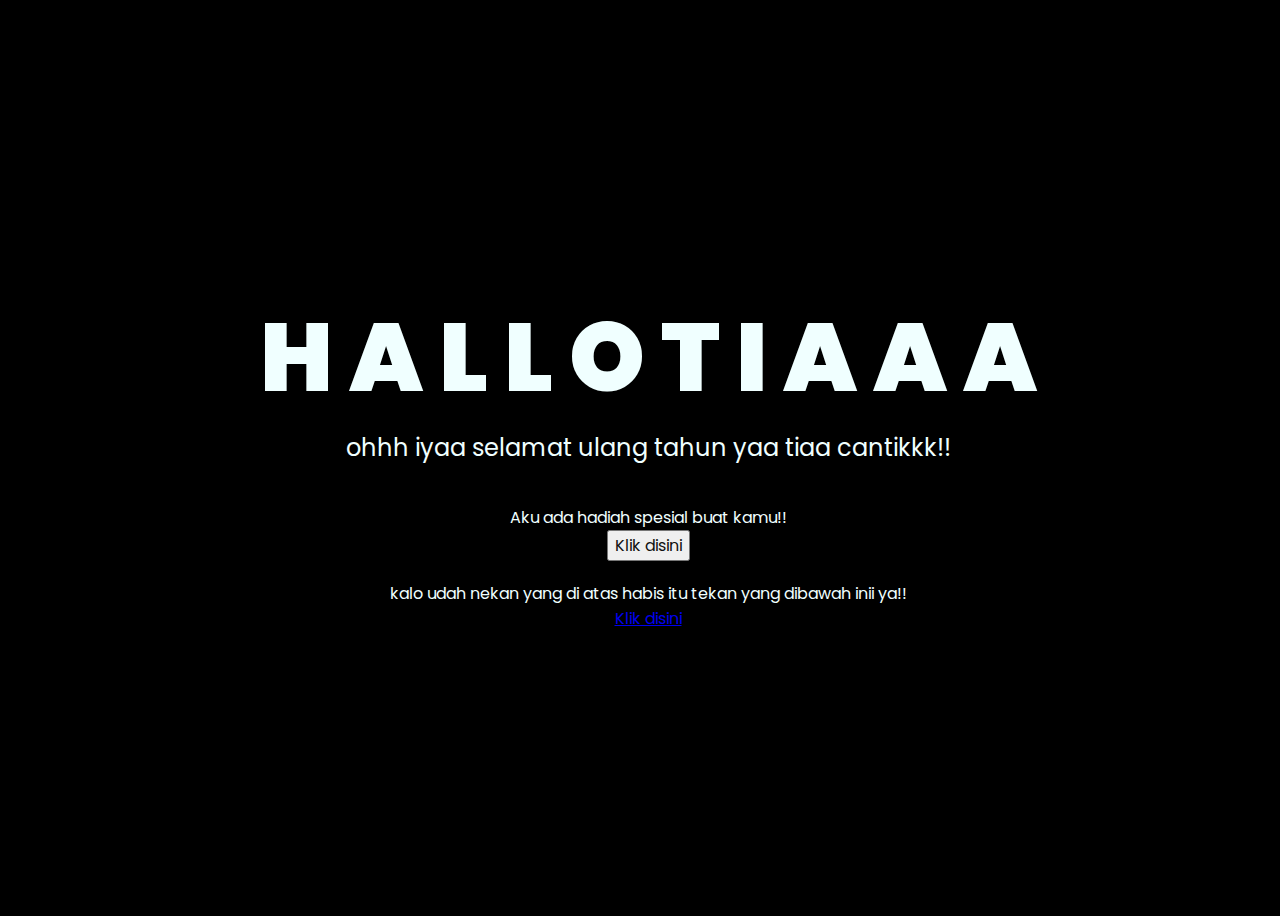
<file: index.html>
<!DOCTYPE html>
<html lang="en">
<head>
    <meta charset="UTF-8">
    <meta http-equiv="X-UA-Compatible" content="IE=edge">
    <meta name="viewport" content="width=device-width, initial-scale=1.0">
    <link rel="stylesheet" href="css/style.css">
    <link rel="icon" href="img/flowers.png" type="image/x-icon">
    <title>Flowers</title>
</head>
<body>
    <audio id="background-music" autoplay loop>
    <source src="audio/background-music.mp3" type="audio/mpeg">
    Your browser does not support the audio element.
</audio>

    <div class="greetings">
    <!-- silahkan menambah kata sesuai keinginan dengan <span>text...</span -->
        <span>H</span>
        <span>A</span>
        <span>L</span>
        <span>L</span>
        <span>O</span>
        <span>T</span>
        <span>I</span>
        <span>A</span>
        <span>A</span>
        <span>A</span>

    </div>
    <div class="description">
        <span>ohhh iyaa selamat ulang tahun yaa tiaa cantikkk!!</span>
    </div>
    <div class="awalan"></div>
        <span>Aku ada hadiah spesial buat kamu!!</span>
    </div>
    <div class="button">
        <button>
            <a href="flower.html">Klik disini</a>
        </button>
    </div>
    <div class="awalan"></div>
        <span>kalo udah nekan yang di atas habis itu tekan yang dibawah inii ya!!</span>
    </div>

    <div class="tombol">
        <tombol>
            <a href="https://open.spotify.com/playlist/2Edi1VYmPLTjrVt9MpqTFF?si=d4mcV9gdRiqEyNrrl_7b9A&pi=a-JVXKNeJ_S8S_">Klik disini</a>
        </tombol>
</body>
</html>
</file>
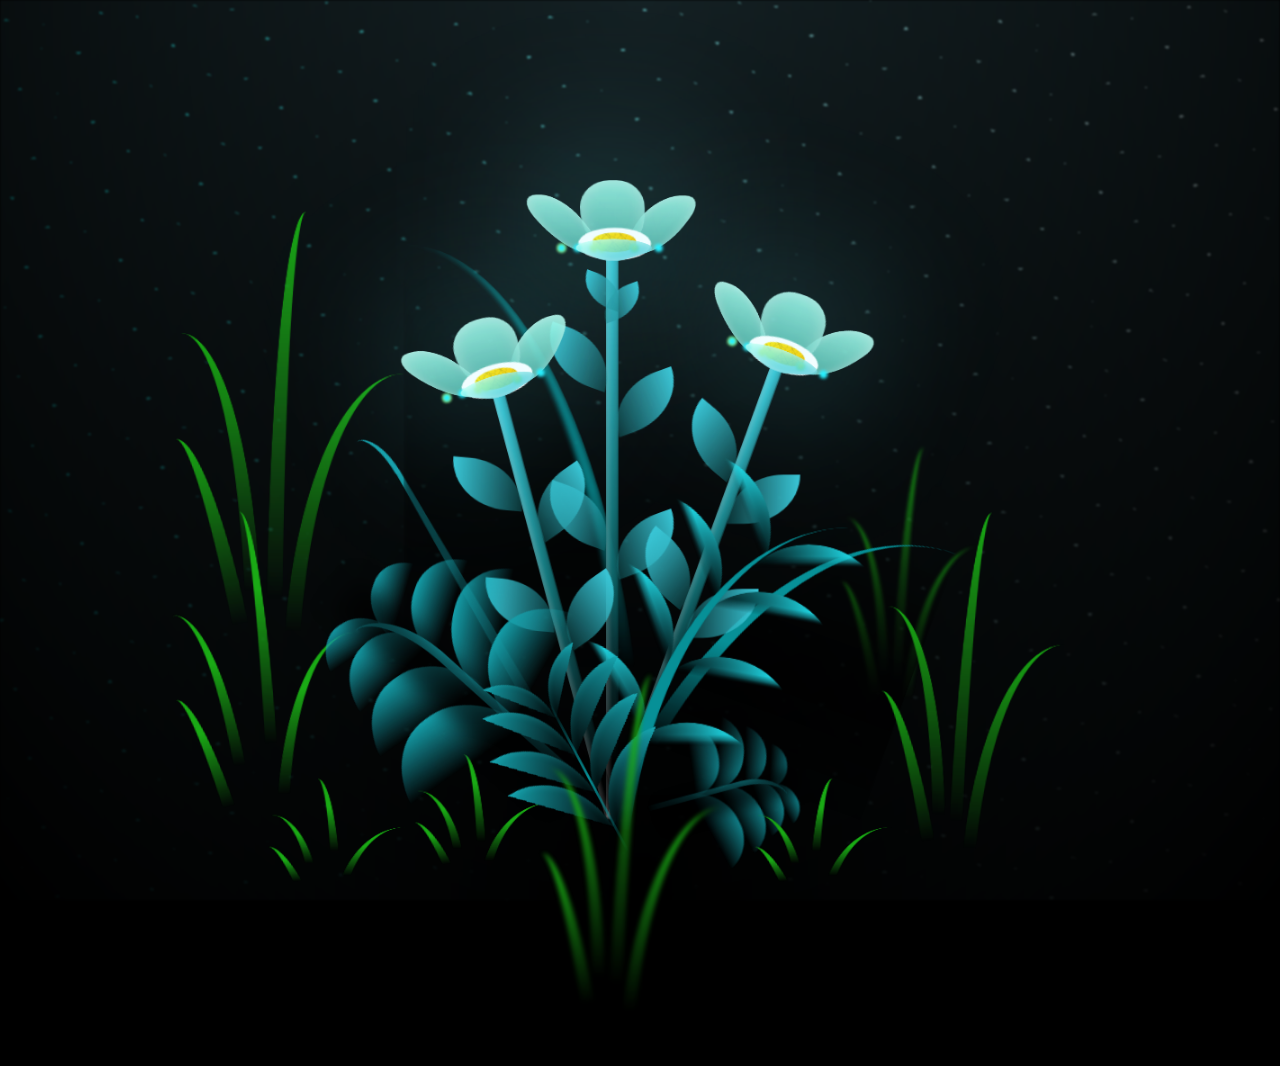
<file: flower.html>
<!DOCTYPE html>
<html lang="en">
<head>
    <meta charset="UTF-8">
    <meta http-equiv="X-UA-Compatible" content="IE=edge">
    <meta name="viewport" content="width=device-width, initial-scale=1.0">
    <link rel="stylesheet" href="css/main.css">
    <link rel="icon" href="img/flowers.png" type="image/x-icon">
    <title>flowers</title>
</head>
<body class="container">
  <!-- Pembuat code: https://codepen.io/mdusmanansari/pen/BamepLe -->
    <div class="night"></div>
    <div class="flowers">
      <div class="flower flower--1">
        <div class="flower__leafs flower__leafs--1">
          <div class="flower__leaf flower__leaf--1"></div>
          <div class="flower__leaf flower__leaf--2"></div>
          <div class="flower__leaf flower__leaf--3"></div>
          <div class="flower__leaf flower__leaf--4"></div>
          <div class="flower__white-circle"></div>
  
          <div class="flower__light flower__light--1"></div>
          <div class="flower__light flower__light--2"></div>
          <div class="flower__light flower__light--3"></div>
          <div class="flower__light flower__light--4"></div>
          <div class="flower__light flower__light--5"></div>
          <div class="flower__light flower__light--6"></div>
          <div class="flower__light flower__light--7"></div>
          <div class="flower__light flower__light--8"></div>
  
        </div>
        <div class="flower__line">
          <div class="flower__line__leaf flower__line__leaf--1"></div>
          <div class="flower__line__leaf flower__line__leaf--2"></div>
          <div class="flower__line__leaf flower__line__leaf--3"></div>
          <div class="flower__line__leaf flower__line__leaf--4"></div>
          <div class="flower__line__leaf flower__line__leaf--5"></div>
          <div class="flower__line__leaf flower__line__leaf--6"></div>
        </div>
      </div>
  
      <div class="flower flower--2">
        <div class="flower__leafs flower__leafs--2">
          <div class="flower__leaf flower__leaf--1"></div>
          <div class="flower__leaf flower__leaf--2"></div>
          <div class="flower__leaf flower__leaf--3"></div>
          <div class="flower__leaf flower__leaf--4"></div>
          <div class="flower__white-circle"></div>
  
          <div class="flower__light flower__light--1"></div>
          <div class="flower__light flower__light--2"></div>
          <div class="flower__light flower__light--3"></div>
          <div class="flower__light flower__light--4"></div>
          <div class="flower__light flower__light--5"></div>
          <div class="flower__light flower__light--6"></div>
          <div class="flower__light flower__light--7"></div>
          <div class="flower__light flower__light--8"></div>
  
        </div>
        <div class="flower__line">
          <div class="flower__line__leaf flower__line__leaf--1"></div>
          <div class="flower__line__leaf flower__line__leaf--2"></div>
          <div class="flower__line__leaf flower__line__leaf--3"></div>
          <div class="flower__line__leaf flower__line__leaf--4"></div>
        </div>
      </div>
  
      <div class="flower flower--3">
        <div class="flower__leafs flower__leafs--3">
          <div class="flower__leaf flower__leaf--1"></div>
          <div class="flower__leaf flower__leaf--2"></div>
          <div class="flower__leaf flower__leaf--3"></div>
          <div class="flower__leaf flower__leaf--4"></div>
          <div class="flower__white-circle"></div>
  
          <div class="flower__light flower__light--1"></div>
          <div class="flower__light flower__light--2"></div>
          <div class="flower__light flower__light--3"></div>
          <div class="flower__light flower__light--4"></div>
          <div class="flower__light flower__light--5"></div>
          <div class="flower__light flower__light--6"></div>
          <div class="flower__light flower__light--7"></div>
          <div class="flower__light flower__light--8"></div>
  
        </div>
        <div class="flower__line">
          <div class="flower__line__leaf flower__line__leaf--1"></div>
          <div class="flower__line__leaf flower__line__leaf--2"></div>
          <div class="flower__line__leaf flower__line__leaf--3"></div>
          <div class="flower__line__leaf flower__line__leaf--4"></div>
        </div>
      </div>
  
      <div class="grow-ans" style="--d:1.2s">
        <div class="flower__g-long">
          <div class="flower__g-long__top"></div>
          <div class="flower__g-long__bottom"></div>
        </div>
      </div>
  
      <div class="growing-grass">
        <div class="flower__grass flower__grass--1">
          <div class="flower__grass--top"></div>
          <div class="flower__grass--bottom"></div>
          <div class="flower__grass__leaf flower__grass__leaf--1"></div>
          <div class="flower__grass__leaf flower__grass__leaf--2"></div>
          <div class="flower__grass__leaf flower__grass__leaf--3"></div>
          <div class="flower__grass__leaf flower__grass__leaf--4"></div>
          <div class="flower__grass__leaf flower__grass__leaf--5"></div>
          <div class="flower__grass__leaf flower__grass__leaf--6"></div>
          <div class="flower__grass__leaf flower__grass__leaf--7"></div>
          <div class="flower__grass__leaf flower__grass__leaf--8"></div>
          <div class="flower__grass__overlay"></div>
        </div>
      </div>
  
      <div class="growing-grass">
        <div class="flower__grass flower__grass--2">
          <div class="flower__grass--top"></div>
          <div class="flower__grass--bottom"></div>
          <div class="flower__grass__leaf flower__grass__leaf--1"></div>
          <div class="flower__grass__leaf flower__grass__leaf--2"></div>
          <div class="flower__grass__leaf flower__grass__leaf--3"></div>
          <div class="flower__grass__leaf flower__grass__leaf--4"></div>
          <div class="flower__grass__leaf flower__grass__leaf--5"></div>
          <div class="flower__grass__leaf flower__grass__leaf--6"></div>
          <div class="flower__grass__leaf flower__grass__leaf--7"></div>
          <div class="flower__grass__leaf flower__grass__leaf--8"></div>
          <div class="flower__grass__overlay"></div>
        </div>
      </div>
  
      <div class="grow-ans" style="--d:2.4s">
        <div class="flower__g-right flower__g-right--1">
          <div class="leaf"></div>
        </div>
      </div>
  
      <div class="grow-ans" style="--d:2.8s">
        <div class="flower__g-right flower__g-right--2">
          <div class="leaf"></div>
        </div>
      </div>
  
      <div class="grow-ans" style="--d:2.8s">
        <div class="flower__g-front">
          <div class="flower__g-front__leaf-wrapper flower__g-front__leaf-wrapper--1">
            <div class="flower__g-front__leaf"></div>
          </div>
          <div class="flower__g-front__leaf-wrapper flower__g-front__leaf-wrapper--2">
            <div class="flower__g-front__leaf"></div>
          </div>
          <div class="flower__g-front__leaf-wrapper flower__g-front__leaf-wrapper--3">
            <div class="flower__g-front__leaf"></div>
          </div>
          <div class="flower__g-front__leaf-wrapper flower__g-front__leaf-wrapper--4">
            <div class="flower__g-front__leaf"></div>
          </div>
          <div class="flower__g-front__leaf-wrapper flower__g-front__leaf-wrapper--5">
            <div class="flower__g-front__leaf"></div>
          </div>
          <div class="flower__g-front__leaf-wrapper flower__g-front__leaf-wrapper--6">
            <div class="flower__g-front__leaf"></div>
          </div>
          <div class="flower__g-front__leaf-wrapper flower__g-front__leaf-wrapper--7">
            <div class="flower__g-front__leaf"></div>
          </div>
          <div class="flower__g-front__leaf-wrapper flower__g-front__leaf-wrapper--8">
            <div class="flower__g-front__leaf"></div>
          </div>
          <div class="flower__g-front__line"></div>
        </div>
      </div>
  
      <div class="grow-ans" style="--d:3.2s">
        <div class="flower__g-fr">
          <div class="leaf"></div>
          <div class="flower__g-fr__leaf flower__g-fr__leaf--1"></div>
          <div class="flower__g-fr__leaf flower__g-fr__leaf--2"></div>
          <div class="flower__g-fr__leaf flower__g-fr__leaf--3"></div>
          <div class="flower__g-fr__leaf flower__g-fr__leaf--4"></div>
          <div class="flower__g-fr__leaf flower__g-fr__leaf--5"></div>
          <div class="flower__g-fr__leaf flower__g-fr__leaf--6"></div>
          <div class="flower__g-fr__leaf flower__g-fr__leaf--7"></div>
          <div class="flower__g-fr__leaf flower__g-fr__leaf--8"></div>
        </div>
      </div>
  
      <div class="long-g long-g--0">
        <div class="grow-ans" style="--d:3s">
          <div class="leaf leaf--0"></div>
        </div>
        <div class="grow-ans" style="--d:2.2s">
          <div class="leaf leaf--1"></div>
        </div>
        <div class="grow-ans" style="--d:3.4s">
          <div class="leaf leaf--2"></div>
        </div>
        <div class="grow-ans" style="--d:3.6s">
          <div class="leaf leaf--3"></div>
        </div>
      </div>
  
      <div class="long-g long-g--1">
        <div class="grow-ans" style="--d:3.6s">
          <div class="leaf leaf--0"></div>
        </div>
        <div class="grow-ans" style="--d:3.8s">
          <div class="leaf leaf--1"></div>
        </div>
        <div class="grow-ans" style="--d:4s">
          <div class="leaf leaf--2"></div>
        </div>
        <div class="grow-ans" style="--d:4.2s">
          <div class="leaf leaf--3"></div>
        </div>
      </div>
  
      <div class="long-g long-g--2">
        <div class="grow-ans" style="--d:4s">
          <div class="leaf leaf--0"></div>
        </div>
        <div class="grow-ans" style="--d:4.2s">
          <div class="leaf leaf--1"></div>
        </div>
        <div class="grow-ans" style="--d:4.4s">
          <div class="leaf leaf--2"></div>
        </div>
        <div class="grow-ans" style="--d:4.6s">
          <div class="leaf leaf--3"></div>
        </div>
      </div>
  
      <div class="long-g long-g--3">
        <div class="grow-ans" style="--d:4s">
          <div class="leaf leaf--0"></div>
        </div>
        <div class="grow-ans" style="--d:4.2s">
          <div class="leaf leaf--1"></div>
        </div>
        <div class="grow-ans" style="--d:3s">
          <div class="leaf leaf--2"></div>
        </div>
        <div class="grow-ans" style="--d:3.6s">
          <div class="leaf leaf--3"></div>
        </div>
      </div>
  
      <div class="long-g long-g--4">
        <div class="grow-ans" style="--d:4s">
          <div class="leaf leaf--0"></div>
        </div>
        <div class="grow-ans" style="--d:4.2s">
          <div class="leaf leaf--1"></div>
        </div>
        <div class="grow-ans" style="--d:3s">
          <div class="leaf leaf--2"></div>
        </div>
        <div class="grow-ans" style="--d:3.6s">
          <div class="leaf leaf--3"></div>
        </div>
      </div>
  
      <div class="long-g long-g--5">
        <div class="grow-ans" style="--d:4s">
          <div class="leaf leaf--0"></div>
        </div>
        <div class="grow-ans" style="--d:4.2s">
          <div class="leaf leaf--1"></div>
        </div>
        <div class="grow-ans" style="--d:3s">
          <div class="leaf leaf--2"></div>
        </div>
        <div class="grow-ans" style="--d:3.6s">
          <div class="leaf leaf--3"></div>
        </div>
      </div>
  
      <div class="long-g long-g--6">
        <div class="grow-ans" style="--d:4.2s">
          <div class="leaf leaf--0"></div>
        </div>
        <div class="grow-ans" style="--d:4.4s">
          <div class="leaf leaf--1"></div>
        </div>
        <div class="grow-ans" style="--d:4.6s">
          <div class="leaf leaf--2"></div>
        </div>
        <div class="grow-ans" style="--d:4.8s">
          <div class="leaf leaf--3"></div>
        </div>
      </div>
  
      <div class="long-g long-g--7">
        <div class="grow-ans" style="--d:3s">
          <div class="leaf leaf--0"></div>
        </div>
        <div class="grow-ans" style="--d:3.2s">
          <div class="leaf leaf--1"></div>
        </div>
        <div class="grow-ans" style="--d:3.5s">
          <div class="leaf leaf--2"></div>
        </div>
        <div class="grow-ans" style="--d:3.6s">
          <div class="leaf leaf--3"></div>
        </div>
      </div>
    </div>
    <script src="main.js"></script>
  
    <div class="tombol">
      <tombol>
          <a href="flower.html">Klik disini</a>
      </tombol>
      
  </div>
    </a>
    </body>
    
</html>
</file>
<file: css/style.css>
@import url('https://fonts.googleapis.com/css2?family=Poppins:ital,wght@0,500;1,900&display=swap');
*{
    font-family: 'Poppins',cursive;
}
body{
    color: azure;
    width: 100%;
    height: 100vh;
    display: flex;
    flex-direction: column;
    align-items: center;
    justify-content: center;
    background-color: black;
}
.greetings{
    font-size: 6rem;
    font-weight: 900;
}
.greetings > span{
    animation: glow 2.5s ease-in-out infinite;
}
@keyframes glow{
    0%, 100%{
        color: #fff;
        text-shadow: 0 0 12px #39c6d6, 0 0 50px #39c6d6, 0 0 100px #39c6d6;
    }
    10%, 90%{
        color: #111;
        text-shadow: none;
    }
}
.greetings > span:nth-child(2){
    animation-delay: .2s ;
}
.greetings > span:nth-child(3){
    animation-delay: .4s ;
}
.greetings > span:nth-child(4){
    animation-delay: .6s;
}
.greetings > span:nth-child(5){
    animation-delay: .8s;
}

.description{
    font-size: 1.5rem;
    margin-bottom: 20px;
}

.awalan{
    font-size: 1.5rem;
    margin-bottom: 20px;
}
.button a{
    text-decoration: none;
    font-size: 1rem;
    color: #111;
}
.tombol{
    text-decoration: none;
    font-size: 1rem;
    color: #111;
}

@media screen and (max-width:574px){
    .greetings{
        display: block;
        font-size: 3rem;
        font-weight: 500;
        text-align: center;
    }
    .description{
        font-size: 1rem;
    }
    .awalan{
        font-size: 1rem;
    }
    .button a{
        font-size: .5rem;
    }
    .tombol{
        font-size: .5rem;
    }
}
</file>
<file: css/main.css>
*,
*::after,
*::before {
  padding: 0;
  margin: 0;
  box-sizing: border-box;
}

:root {
  --dark-color: #000;
}

body {
  display: flex;
  align-items: flex-end;
  justify-content: center;
  min-height: 100vh;
  background-color: var(--dark-color);
  overflow: hidden;
  perspective: 1000px;
}

.night {
  position: fixed;
  left: 50%;
  top: 0;
  transform: translateX(-50%);
  width: 100%;
  height: 100%;
  filter: blur(0.1vmin);
  background-image: radial-gradient(ellipse at top, transparent 0%, var(--dark-color)), radial-gradient(ellipse at bottom, var(--dark-color), rgba(145, 233, 255, 0.2)), repeating-linear-gradient(220deg, rgb(0, 0, 0) 0px, rgb(0, 0, 0) 19px, transparent 19px, transparent 22px), repeating-linear-gradient(189deg, rgb(0, 0, 0) 0px, rgb(0, 0, 0) 19px, transparent 19px, transparent 22px), repeating-linear-gradient(148deg, rgb(0, 0, 0) 0px, rgb(0, 0, 0) 19px, transparent 19px, transparent 22px), linear-gradient(90deg, rgb(0, 255, 250), rgb(240, 240, 240));
}

.flowers {
  position: relative;
  transform: scale(0.9);
}

.flower {
  position: absolute;
  bottom: 10vmin;
  transform-origin: bottom center;
  z-index: 10;
  --fl-speed: 0.8s;
}
.flower--1 {
  -webkit-animation: moving-flower-1 4s linear infinite;
          animation: moving-flower-1 4s linear infinite;
}
.flower--1 .flower__line {
  height: 70vmin;
  -webkit-animation-delay: 0.3s;
          animation-delay: 0.3s;
}
.flower--1 .flower__line__leaf--1 {
  -webkit-animation: blooming-leaf-right var(--fl-speed) 1.6s backwards;
          animation: blooming-leaf-right var(--fl-speed) 1.6s backwards;
}
.flower--1 .flower__line__leaf--2 {
  -webkit-animation: blooming-leaf-right var(--fl-speed) 1.4s backwards;
          animation: blooming-leaf-right var(--fl-speed) 1.4s backwards;
}
.flower--1 .flower__line__leaf--3 {
  -webkit-animation: blooming-leaf-left var(--fl-speed) 1.2s backwards;
          animation: blooming-leaf-left var(--fl-speed) 1.2s backwards;
}
.flower--1 .flower__line__leaf--4 {
  -webkit-animation: blooming-leaf-left var(--fl-speed) 1s backwards;
          animation: blooming-leaf-left var(--fl-speed) 1s backwards;
}
.flower--1 .flower__line__leaf--5 {
  -webkit-animation: blooming-leaf-right var(--fl-speed) 1.8s backwards;
          animation: blooming-leaf-right var(--fl-speed) 1.8s backwards;
}
.flower--1 .flower__line__leaf--6 {
  -webkit-animation: blooming-leaf-left var(--fl-speed) 2s backwards;
          animation: blooming-leaf-left var(--fl-speed) 2s backwards;
}
.flower--2 {
  left: 50%;
  transform: rotate(20deg);
  -webkit-animation: moving-flower-2 4s linear infinite;
          animation: moving-flower-2 4s linear infinite;
}
.flower--2 .flower__line {
  height: 60vmin;
  -webkit-animation-delay: 0.6s;
          animation-delay: 0.6s;
}
.flower--2 .flower__line__leaf--1 {
  -webkit-animation: blooming-leaf-right var(--fl-speed) 1.9s backwards;
          animation: blooming-leaf-right var(--fl-speed) 1.9s backwards;
}
.flower--2 .flower__line__leaf--2 {
  -webkit-animation: blooming-leaf-right var(--fl-speed) 1.7s backwards;
          animation: blooming-leaf-right var(--fl-speed) 1.7s backwards;
}
.flower--2 .flower__line__leaf--3 {
  -webkit-animation: blooming-leaf-left var(--fl-speed) 1.5s backwards;
          animation: blooming-leaf-left var(--fl-speed) 1.5s backwards;
}
.flower--2 .flower__line__leaf--4 {
  -webkit-animation: blooming-leaf-left var(--fl-speed) 1.3s backwards;
          animation: blooming-leaf-left var(--fl-speed) 1.3s backwards;
}
.flower--3 {
  left: 50%;
  transform: rotate(-15deg);
  -webkit-animation: moving-flower-3 4s linear infinite;
          animation: moving-flower-3 4s linear infinite;
}
.flower--3 .flower__line {
  -webkit-animation-delay: 0.9s;
          animation-delay: 0.9s;
}
.flower--3 .flower__line__leaf--1 {
  -webkit-animation: blooming-leaf-right var(--fl-speed) 2.5s backwards;
          animation: blooming-leaf-right var(--fl-speed) 2.5s backwards;
}
.flower--3 .flower__line__leaf--2 {
  -webkit-animation: blooming-leaf-right var(--fl-speed) 2.3s backwards;
          animation: blooming-leaf-right var(--fl-speed) 2.3s backwards;
}
.flower--3 .flower__line__leaf--3 {
  -webkit-animation: blooming-leaf-left var(--fl-speed) 2.1s backwards;
          animation: blooming-leaf-left var(--fl-speed) 2.1s backwards;
}
.flower--3 .flower__line__leaf--4 {
  -webkit-animation: blooming-leaf-left var(--fl-speed) 1.9s backwards;
          animation: blooming-leaf-left var(--fl-speed) 1.9s backwards;
}
.flower__leafs {
  position: relative;
  -webkit-animation: blooming-flower 2s backwards;
          animation: blooming-flower 2s backwards;
}
.flower__leafs--1 {
  -webkit-animation-delay: 1.1s;
          animation-delay: 1.1s;
}
.flower__leafs--2 {
  -webkit-animation-delay: 1.4s;
          animation-delay: 1.4s;
}
.flower__leafs--3 {
  -webkit-animation-delay: 1.7s;
          animation-delay: 1.7s;
}
.flower__leafs::after {
  content: "";
  position: absolute;
  left: 0;
  top: 0;
  transform: translate(-50%, -100%);
  width: 8vmin;
  height: 8vmin;
  background-color: #6bf0ff;
  filter: blur(10vmin);
}
.flower__leaf {
  position: absolute;
  bottom: 0;
  left: 50%;
  width: 8vmin;
  height: 11vmin;
  border-radius: 51% 49% 47% 53%/44% 45% 55% 69%;
  background-color: #a7ffee;
  background-image: linear-gradient(to top, #54b8aa, #a7ffee);
  transform-origin: bottom center;
  opacity: 0.9;
  box-shadow: inset 0 0 2vmin rgba(255, 255, 255, 0.5);
}
.flower__leaf--1 {
  transform: translate(-10%, 1%) rotateY(40deg) rotateX(-50deg);
}
.flower__leaf--2 {
  transform: translate(-50%, -4%) rotateX(40deg);
}
.flower__leaf--3 {
  transform: translate(-90%, 0%) rotateY(45deg) rotateX(50deg);
}
.flower__leaf--4 {
  width: 8vmin;
  height: 8vmin;
  transform-origin: bottom left;
  border-radius: 4vmin 10vmin 4vmin 4vmin;
  transform: translate(0%, 18%) rotateX(70deg) rotate(-43deg);
  background-image: linear-gradient(to top, #39c6d6, #a7ffee);
  z-index: 1;
  opacity: 0.8;
}
.flower__white-circle {
  position: absolute;
  left: -3.5vmin;
  top: -3vmin;
  width: 9vmin;
  height: 4vmin;
  border-radius: 50%;
  background-color: #fff;
}
.flower__white-circle::after {
  content: "";
  position: absolute;
  left: 50%;
  top: 45%;
  transform: translate(-50%, -50%);
  width: 60%;
  height: 60%;
  border-radius: inherit;
  background-image: repeating-linear-gradient(135deg, rgba(0, 0, 0, 0.03) 0px, rgba(0, 0, 0, 0.03) 1px, transparent 1px, transparent 12px), repeating-linear-gradient(45deg, rgba(0, 0, 0, 0.03) 0px, rgba(0, 0, 0, 0.03) 1px, transparent 1px, transparent 12px), repeating-linear-gradient(67.5deg, rgba(0, 0, 0, 0.03) 0px, rgba(0, 0, 0, 0.03) 1px, transparent 1px, transparent 12px), repeating-linear-gradient(135deg, rgba(0, 0, 0, 0.03) 0px, rgba(0, 0, 0, 0.03) 1px, transparent 1px, transparent 12px), repeating-linear-gradient(45deg, rgba(0, 0, 0, 0.03) 0px, rgba(0, 0, 0, 0.03) 1px, transparent 1px, transparent 12px), repeating-linear-gradient(112.5deg, rgba(0, 0, 0, 0.03) 0px, rgba(0, 0, 0, 0.03) 1px, transparent 1px, transparent 12px), repeating-linear-gradient(112.5deg, rgba(0, 0, 0, 0.03) 0px, rgba(0, 0, 0, 0.03) 1px, transparent 1px, transparent 12px), repeating-linear-gradient(45deg, rgba(0, 0, 0, 0.03) 0px, rgba(0, 0, 0, 0.03) 1px, transparent 1px, transparent 12px), repeating-linear-gradient(22.5deg, rgba(0, 0, 0, 0.03) 0px, rgba(0, 0, 0, 0.03) 1px, transparent 1px, transparent 12px), repeating-linear-gradient(45deg, rgba(0, 0, 0, 0.03) 0px, rgba(0, 0, 0, 0.03) 1px, transparent 1px, transparent 12px), repeating-linear-gradient(22.5deg, rgba(0, 0, 0, 0.03) 0px, rgba(0, 0, 0, 0.03) 1px, transparent 1px, transparent 12px), repeating-linear-gradient(135deg, rgba(0, 0, 0, 0.03) 0px, rgba(0, 0, 0, 0.03) 1px, transparent 1px, transparent 12px), repeating-linear-gradient(157.5deg, rgba(0, 0, 0, 0.03) 0px, rgba(0, 0, 0, 0.03) 1px, transparent 1px, transparent 12px), repeating-linear-gradient(67.5deg, rgba(0, 0, 0, 0.03) 0px, rgba(0, 0, 0, 0.03) 1px, transparent 1px, transparent 12px), repeating-linear-gradient(67.5deg, rgba(0, 0, 0, 0.03) 0px, rgba(0, 0, 0, 0.03) 1px, transparent 1px, transparent 12px), linear-gradient(90deg, rgb(255, 235, 18), rgb(255, 206, 0));
}
.flower__line {
  height: 55vmin;
  width: 1.5vmin;
  background-image: linear-gradient(to left, rgba(0, 0, 0, 0.2), transparent, rgba(255, 255, 255, 0.2)), linear-gradient(to top, transparent 10%, #14757a, #39c6d6);
  box-shadow: inset 0 0 2px rgba(0, 0, 0, 0.5);
  -webkit-animation: grow-flower-tree 4s backwards;
          animation: grow-flower-tree 4s backwards;
}
.flower__line__leaf {
  --w: 7vmin;
  --h: calc(var(--w) + 2vmin);
  position: absolute;
  top: 20%;
  left: 90%;
  width: var(--w);
  height: var(--h);
  border-top-right-radius: var(--h);
  border-bottom-left-radius: var(--h);
  background-image: linear-gradient(to top, rgba(20, 117, 122, 0.4), #39c6d6);
}
.flower__line__leaf--1 {
  transform: rotate(70deg) rotateY(30deg);
}
.flower__line__leaf--2 {
  top: 45%;
  transform: rotate(70deg) rotateY(30deg);
}
.flower__line__leaf--3, .flower__line__leaf--4, .flower__line__leaf--6 {
  border-top-right-radius: 0;
  border-bottom-left-radius: 0;
  border-top-left-radius: var(--h);
  border-bottom-right-radius: var(--h);
  left: -460%;
  top: 12%;
  transform: rotate(-70deg) rotateY(30deg);
}
.flower__line__leaf--4 {
  top: 40%;
}
.flower__line__leaf--5 {
  top: 0;
  transform-origin: left;
  transform: rotate(70deg) rotateY(30deg) scale(0.6);
}
.flower__line__leaf--6 {
  top: -2%;
  left: -450%;
  transform-origin: right;
  transform: rotate(-70deg) rotateY(30deg) scale(0.6);
}
.flower__light {
  position: absolute;
  bottom: 0vmin;
  width: 1vmin;
  height: 1vmin;
  background-color: rgb(255, 251, 0);
  border-radius: 50%;
  filter: blur(0.2vmin);
  -webkit-animation: light-ans 4s linear infinite backwards;
          animation: light-ans 4s linear infinite backwards;
}
.flower__light:nth-child(odd) {
  background-color: #23f0ff;
}
.flower__light--1 {
  left: -2vmin;
  -webkit-animation-delay: 1s;
          animation-delay: 1s;
}
.flower__light--2 {
  left: 3vmin;
  -webkit-animation-delay: 0.5s;
          animation-delay: 0.5s;
}
.flower__light--3 {
  left: -6vmin;
  -webkit-animation-delay: 0.3s;
          animation-delay: 0.3s;
}
.flower__light--4 {
  left: 6vmin;
  -webkit-animation-delay: 0.9s;
          animation-delay: 0.9s;
}
.flower__light--5 {
  left: -1vmin;
  -webkit-animation-delay: 1.5s;
          animation-delay: 1.5s;
}
.flower__light--6 {
  left: -4vmin;
  -webkit-animation-delay: 3s;
          animation-delay: 3s;
}
.flower__light--7 {
  left: 3vmin;
  -webkit-animation-delay: 2s;
          animation-delay: 2s;
}
.flower__light--8 {
  left: -6vmin;
  -webkit-animation-delay: 3.5s;
          animation-delay: 3.5s;
}
.flower__grass {
  --c: #159faa;
  --line-w: 1.5vmin;
  position: absolute;
  bottom: 12vmin;
  left: -7vmin;
  display: flex;
  flex-direction: column;
  align-items: flex-end;
  z-index: 20;
  transform-origin: bottom center;
  transform: rotate(-48deg) rotateY(40deg);
}
.flower__grass--1 {
  -webkit-animation: moving-grass 2s linear infinite;
          animation: moving-grass 2s linear infinite;
}
.flower__grass--2 {
  left: 2vmin;
  bottom: 10vmin;
  transform: scale(0.5) rotate(75deg) rotateX(10deg) rotateY(-200deg);
  opacity: 0.8;
  z-index: 0;
  -webkit-animation: moving-grass--2 1.5s linear infinite;
          animation: moving-grass--2 1.5s linear infinite;
}
.flower__grass--top {
  width: 7vmin;
  height: 10vmin;
  border-top-right-radius: 100%;
  border-right: var(--line-w) solid var(--c);
  transform-origin: bottom center;
  transform: rotate(-2deg);
}
.flower__grass--bottom {
  margin-top: -2px;
  width: var(--line-w);
  height: 25vmin;
  background-image: linear-gradient(to top, transparent, var(--c));
}
.flower__grass__leaf {
  --size: 10vmin;
  position: absolute;
  width: calc(var(--size) * 2.1);
  height: var(--size);
  border-top-left-radius: var(--size);
  border-top-right-radius: var(--size);
  background-image: linear-gradient(to top, transparent, transparent 30%, var(--c));
  z-index: 100;
}
.flower__grass__leaf--1 {
  top: -6%;
  left: 30%;
  --size: 6vmin;
  transform: rotate(-20deg);
  -webkit-animation: growing-grass-ans--1 2s 2.6s backwards;
          animation: growing-grass-ans--1 2s 2.6s backwards;
}
@-webkit-keyframes growing-grass-ans--1 {
  0% {
    transform-origin: bottom left;
    transform: rotate(-20deg) scale(0);
  }
}
@keyframes growing-grass-ans--1 {
  0% {
    transform-origin: bottom left;
    transform: rotate(-20deg) scale(0);
  }
}
.flower__grass__leaf--2 {
  top: -5%;
  left: -110%;
  --size: 6vmin;
  transform: rotate(10deg);
  -webkit-animation: growing-grass-ans--2 2s 2.4s linear backwards;
          animation: growing-grass-ans--2 2s 2.4s linear backwards;
}
@-webkit-keyframes growing-grass-ans--2 {
  0% {
    transform-origin: bottom right;
    transform: rotate(10deg) scale(0);
  }
}
@keyframes growing-grass-ans--2 {
  0% {
    transform-origin: bottom right;
    transform: rotate(10deg) scale(0);
  }
}
.flower__grass__leaf--3 {
  top: 5%;
  left: 60%;
  --size: 8vmin;
  transform: rotate(-18deg) rotateX(-20deg);
  -webkit-animation: growing-grass-ans--3 2s 2.2s linear backwards;
          animation: growing-grass-ans--3 2s 2.2s linear backwards;
}
@-webkit-keyframes growing-grass-ans--3 {
  0% {
    transform-origin: bottom left;
    transform: rotate(-18deg) rotateX(-20deg) scale(0);
  }
}
@keyframes growing-grass-ans--3 {
  0% {
    transform-origin: bottom left;
    transform: rotate(-18deg) rotateX(-20deg) scale(0);
  }
}
.flower__grass__leaf--4 {
  top: 6%;
  left: -135%;
  --size: 8vmin;
  transform: rotate(2deg);
  -webkit-animation: growing-grass-ans--4 2s 2s linear backwards;
          animation: growing-grass-ans--4 2s 2s linear backwards;
}
@-webkit-keyframes growing-grass-ans--4 {
  0% {
    transform-origin: bottom right;
    transform: rotate(2deg) scale(0);
  }
}
@keyframes growing-grass-ans--4 {
  0% {
    transform-origin: bottom right;
    transform: rotate(2deg) scale(0);
  }
}
.flower__grass__leaf--5 {
  top: 20%;
  left: 60%;
  --size: 10vmin;
  transform: rotate(-24deg) rotateX(-20deg);
  -webkit-animation: growing-grass-ans--5 2s 1.8s linear backwards;
          animation: growing-grass-ans--5 2s 1.8s linear backwards;
}
@-webkit-keyframes growing-grass-ans--5 {
  0% {
    transform-origin: bottom left;
    transform: rotate(-24deg) rotateX(-20deg) scale(0);
  }
}
@keyframes growing-grass-ans--5 {
  0% {
    transform-origin: bottom left;
    transform: rotate(-24deg) rotateX(-20deg) scale(0);
  }
}
.flower__grass__leaf--6 {
  top: 22%;
  left: -180%;
  --size: 10vmin;
  transform: rotate(10deg);
  -webkit-animation: growing-grass-ans--6 2s 1.6s linear backwards;
          animation: growing-grass-ans--6 2s 1.6s linear backwards;
}
@-webkit-keyframes growing-grass-ans--6 {
  0% {
    transform-origin: bottom right;
    transform: rotate(10deg) scale(0);
  }
}
@keyframes growing-grass-ans--6 {
  0% {
    transform-origin: bottom right;
    transform: rotate(10deg) scale(0);
  }
}
.flower__grass__leaf--7 {
  top: 39%;
  left: 70%;
  --size: 10vmin;
  transform: rotate(-10deg);
  -webkit-animation: growing-grass-ans--7 2s 1.4s linear backwards;
          animation: growing-grass-ans--7 2s 1.4s linear backwards;
}
@-webkit-keyframes growing-grass-ans--7 {
  0% {
    transform-origin: bottom left;
    transform: rotate(-10deg) scale(0);
  }
}
@keyframes growing-grass-ans--7 {
  0% {
    transform-origin: bottom left;
    transform: rotate(-10deg) scale(0);
  }
}
.flower__grass__leaf--8 {
  top: 40%;
  left: -215%;
  --size: 11vmin;
  transform: rotate(10deg);
  -webkit-animation: growing-grass-ans--8 2s 1.2s linear backwards;
          animation: growing-grass-ans--8 2s 1.2s linear backwards;
}
@-webkit-keyframes growing-grass-ans--8 {
  0% {
    transform-origin: bottom right;
    transform: rotate(10deg) scale(0);
  }
}
@keyframes growing-grass-ans--8 {
  0% {
    transform-origin: bottom right;
    transform: rotate(10deg) scale(0);
  }
}
.flower__grass__overlay {
  position: absolute;
  top: -10%;
  right: 0%;
  width: 100%;
  height: 100%;
  background-color: rgba(0, 0, 0, 0.6);
  filter: blur(1.5vmin);
  z-index: 100;
}
.flower__g-long {
  --w: 2vmin;
  --h: 6vmin;
  --c: #159faa;
  position: absolute;
  bottom: 10vmin;
  left: -3vmin;
  transform-origin: bottom center;
  transform: rotate(-30deg) rotateY(-20deg);
  display: flex;
  flex-direction: column;
  align-items: flex-end;
  -webkit-animation: flower-g-long-ans 3s linear infinite;
          animation: flower-g-long-ans 3s linear infinite;
}
@-webkit-keyframes flower-g-long-ans {
  0%, 100% {
    transform: rotate(-30deg) rotateY(-20deg);
  }
  50% {
    transform: rotate(-32deg) rotateY(-20deg);
  }
}
@keyframes flower-g-long-ans {
  0%, 100% {
    transform: rotate(-30deg) rotateY(-20deg);
  }
  50% {
    transform: rotate(-32deg) rotateY(-20deg);
  }
}
.flower__g-long__top {
  top: calc(var(--h) * -1);
  width: calc(var(--w) + 1vmin);
  height: var(--h);
  border-top-right-radius: 100%;
  border-right: 0.7vmin solid var(--c);
  transform: translate(-0.7vmin, 1vmin);
}
.flower__g-long__bottom {
  width: var(--w);
  height: 50vmin;
  transform-origin: bottom center;
  background-image: linear-gradient(to top, transparent 30%, var(--c));
  box-shadow: inset 0 0 2px rgba(0, 0, 0, 0.5);
  -webkit-clip-path: polygon(35% 0, 65% 1%, 100% 100%, 0% 100%);
          clip-path: polygon(35% 0, 65% 1%, 100% 100%, 0% 100%);
}
.flower__g-right {
  position: absolute;
  bottom: 6vmin;
  left: -2vmin;
  transform-origin: bottom left;
  transform: rotate(20deg);
}
.flower__g-right .leaf {
  width: 30vmin;
  height: 50vmin;
  border-top-left-radius: 100%;
  border-left: 2vmin solid #079097;
  background-image: linear-gradient(to bottom, transparent, var(--dark-color) 60%);
  -webkit-mask-image: linear-gradient(to top, transparent 30%, #079097 60%);
}
.flower__g-right--1 {
  -webkit-animation: flower-g-right-ans 2.5s linear infinite;
          animation: flower-g-right-ans 2.5s linear infinite;
}
.flower__g-right--2 {
  left: 5vmin;
  transform: rotateY(-180deg);
  -webkit-animation: flower-g-right-ans--2 3s linear infinite;
          animation: flower-g-right-ans--2 3s linear infinite;
}
.flower__g-right--2 .leaf {
  height: 75vmin;
  filter: blur(0.3vmin);
  opacity: 0.8;
}
@-webkit-keyframes flower-g-right-ans {
  0%, 100% {
    transform: rotate(20deg);
  }
  50% {
    transform: rotate(24deg) rotateX(-20deg);
  }
}
@keyframes flower-g-right-ans {
  0%, 100% {
    transform: rotate(20deg);
  }
  50% {
    transform: rotate(24deg) rotateX(-20deg);
  }
}
@-webkit-keyframes flower-g-right-ans--2 {
  0%, 100% {
    transform: rotateY(-180deg) rotate(0deg) rotateX(-20deg);
  }
  50% {
    transform: rotateY(-180deg) rotate(6deg) rotateX(-20deg);
  }
}
@keyframes flower-g-right-ans--2 {
  0%, 100% {
    transform: rotateY(-180deg) rotate(0deg) rotateX(-20deg);
  }
  50% {
    transform: rotateY(-180deg) rotate(6deg) rotateX(-20deg);
  }
}
.flower__g-front {
  position: absolute;
  bottom: 6vmin;
  left: 2.5vmin;
  z-index: 100;
  transform-origin: bottom center;
  transform: rotate(-28deg) rotateY(30deg) scale(1.04);
  -webkit-animation: flower__g-front-ans 2s linear infinite;
          animation: flower__g-front-ans 2s linear infinite;
}
@-webkit-keyframes flower__g-front-ans {
  0%, 100% {
    transform: rotate(-28deg) rotateY(30deg) scale(1.04);
  }
  50% {
    transform: rotate(-35deg) rotateY(40deg) scale(1.04);
  }
}
@keyframes flower__g-front-ans {
  0%, 100% {
    transform: rotate(-28deg) rotateY(30deg) scale(1.04);
  }
  50% {
    transform: rotate(-35deg) rotateY(40deg) scale(1.04);
  }
}
.flower__g-front__line {
  width: 0.3vmin;
  height: 20vmin;
  background-image: linear-gradient(to top, transparent, #079097, transparent 100%);
  position: relative;
}
.flower__g-front__leaf-wrapper {
  position: absolute;
  top: 0;
  left: 0;
  transform-origin: bottom left;
  transform: rotate(10deg);
}
.flower__g-front__leaf-wrapper:nth-child(even) {
  left: 0vmin;
  transform: rotateY(-180deg) rotate(5deg);
  -webkit-animation: flower__g-front__leaf-left-ans 1s ease-in backwards;
          animation: flower__g-front__leaf-left-ans 1s ease-in backwards;
}
.flower__g-front__leaf-wrapper:nth-child(odd) {
  -webkit-animation: flower__g-front__leaf-ans 1s ease-in backwards;
          animation: flower__g-front__leaf-ans 1s ease-in backwards;
}
.flower__g-front__leaf-wrapper--1 {
  top: -8vmin;
  transform: scale(0.7);
  -webkit-animation: flower__g-front__leaf-ans 1s 5.5s ease-in backwards !important;
          animation: flower__g-front__leaf-ans 1s 5.5s ease-in backwards !important;
}
.flower__g-front__leaf-wrapper--2 {
  top: -8vmin;
  transform: rotateY(-180deg) scale(0.7) !important;
  -webkit-animation: flower__g-front__leaf-left-ans-2 1s 4.6s ease-in backwards !important;
          animation: flower__g-front__leaf-left-ans-2 1s 4.6s ease-in backwards !important;
}
.flower__g-front__leaf-wrapper--3 {
  top: -3vmin;
  -webkit-animation: flower__g-front__leaf-ans 1s 4.6s ease-in backwards;
          animation: flower__g-front__leaf-ans 1s 4.6s ease-in backwards;
}
.flower__g-front__leaf-wrapper--4 {
  top: -3vmin;
  transform: rotateY(-180deg) scale(0.9) !important;
  -webkit-animation: flower__g-front__leaf-left-ans-2 1s 4.6s ease-in backwards !important;
          animation: flower__g-front__leaf-left-ans-2 1s 4.6s ease-in backwards !important;
}
@-webkit-keyframes flower__g-front__leaf-left-ans-2 {
  0% {
    transform: rotateY(-180deg) scale(0);
  }
}
@keyframes flower__g-front__leaf-left-ans-2 {
  0% {
    transform: rotateY(-180deg) scale(0);
  }
}
.flower__g-front__leaf-wrapper--5, .flower__g-front__leaf-wrapper--6 {
  top: 2vmin;
}
.flower__g-front__leaf-wrapper--7, .flower__g-front__leaf-wrapper--8 {
  top: 6.5vmin;
}
.flower__g-front__leaf-wrapper--2 {
  -webkit-animation-delay: 5.2s !important;
          animation-delay: 5.2s !important;
}
.flower__g-front__leaf-wrapper--3 {
  -webkit-animation-delay: 4.9s !important;
          animation-delay: 4.9s !important;
}
.flower__g-front__leaf-wrapper--5 {
  -webkit-animation-delay: 4.3s !important;
          animation-delay: 4.3s !important;
}
.flower__g-front__leaf-wrapper--6 {
  -webkit-animation-delay: 4.1s !important;
          animation-delay: 4.1s !important;
}
.flower__g-front__leaf-wrapper--7 {
  -webkit-animation-delay: 3.8s !important;
          animation-delay: 3.8s !important;
}
.flower__g-front__leaf-wrapper--8 {
  -webkit-animation-delay: 3.5s !important;
          animation-delay: 3.5s !important;
}
@-webkit-keyframes flower__g-front__leaf-ans {
  0% {
    transform: rotate(10deg) scale(0);
  }
}
@keyframes flower__g-front__leaf-ans {
  0% {
    transform: rotate(10deg) scale(0);
  }
}
@-webkit-keyframes flower__g-front__leaf-left-ans {
  0% {
    transform: rotateY(-180deg) rotate(5deg) scale(0);
  }
}
@keyframes flower__g-front__leaf-left-ans {
  0% {
    transform: rotateY(-180deg) rotate(5deg) scale(0);
  }
}
.flower__g-front__leaf {
  width: 10vmin;
  height: 10vmin;
  border-radius: 100% 0% 0% 100%/100% 100% 0% 0%;
  box-shadow: inset 0 2px 1vmin hsla(184deg, 97%, 58%, 0.2);
  background-image: linear-gradient(to bottom left, transparent, var(--dark-color)), linear-gradient(to bottom right, #159faa 50%, transparent 50%, transparent);
  -webkit-mask-image: linear-gradient(to bottom right, #159faa 50%, transparent 50%, transparent);
  mask-image: linear-gradient(to bottom right, #159faa 50%, transparent 50%, transparent);
}
.flower__g-fr {
  position: absolute;
  bottom: -4vmin;
  left: vmin;
  transform-origin: bottom left;
  z-index: 10;
  -webkit-animation: flower__g-fr-ans 2s linear infinite;
          animation: flower__g-fr-ans 2s linear infinite;
}
@-webkit-keyframes flower__g-fr-ans {
  0%, 100% {
    transform: rotate(2deg);
  }
  50% {
    transform: rotate(4deg);
  }
}
@keyframes flower__g-fr-ans {
  0%, 100% {
    transform: rotate(2deg);
  }
  50% {
    transform: rotate(4deg);
  }
}
.flower__g-fr .leaf {
  width: 30vmin;
  height: 50vmin;
  border-top-left-radius: 100%;
  border-left: 2vmin solid #079097;
  -webkit-mask-image: linear-gradient(to top, transparent 25%, #079097 50%);
  position: relative;
  z-index: 1;
}
.flower__g-fr__leaf {
  position: absolute;
  top: 0;
  left: 0;
  width: 10vmin;
  height: 10vmin;
  border-radius: 100% 0% 0% 100%/100% 100% 0% 0%;
  box-shadow: inset 0 2px 1vmin hsla(184deg, 97%, 58%, 0.2);
  background-image: linear-gradient(to bottom left, transparent, var(--dark-color) 98%), linear-gradient(to bottom right, #23f0ff 45%, transparent 50%, transparent);
  -webkit-mask-image: linear-gradient(135deg, #159faa 40%, transparent 50%, transparent);
}
.flower__g-fr__leaf--1 {
  left: 20vmin;
  transform: rotate(45deg);
  -webkit-animation: flower__g-fr-leaft-ans-1 0.5s 5.2s linear backwards;
          animation: flower__g-fr-leaft-ans-1 0.5s 5.2s linear backwards;
}
@-webkit-keyframes flower__g-fr-leaft-ans-1 {
  0% {
    transform-origin: left;
    transform: rotate(45deg) scale(0);
  }
}
@keyframes flower__g-fr-leaft-ans-1 {
  0% {
    transform-origin: left;
    transform: rotate(45deg) scale(0);
  }
}
.flower__g-fr__leaf--2 {
  left: 12vmin;
  top: -7vmin;
  transform: rotate(25deg) rotateY(-180deg);
  -webkit-animation: flower__g-fr-leaft-ans-6 0.5s 5s linear backwards;
          animation: flower__g-fr-leaft-ans-6 0.5s 5s linear backwards;
}
.flower__g-fr__leaf--3 {
  left: 15vmin;
  top: 6vmin;
  transform: rotate(55deg);
  -webkit-animation: flower__g-fr-leaft-ans-5 0.5s 4.8s linear backwards;
          animation: flower__g-fr-leaft-ans-5 0.5s 4.8s linear backwards;
}
.flower__g-fr__leaf--4 {
  left: 6vmin;
  top: -2vmin;
  transform: rotate(25deg) rotateY(-180deg);
  -webkit-animation: flower__g-fr-leaft-ans-6 0.5s 4.6s linear backwards;
          animation: flower__g-fr-leaft-ans-6 0.5s 4.6s linear backwards;
}
.flower__g-fr__leaf--5 {
  left: 10vmin;
  top: 14vmin;
  transform: rotate(55deg);
  -webkit-animation: flower__g-fr-leaft-ans-5 0.5s 4.4s linear backwards;
          animation: flower__g-fr-leaft-ans-5 0.5s 4.4s linear backwards;
}
@-webkit-keyframes flower__g-fr-leaft-ans-5 {
  0% {
    transform-origin: left;
    transform: rotate(55deg) scale(0);
  }
}
@keyframes flower__g-fr-leaft-ans-5 {
  0% {
    transform-origin: left;
    transform: rotate(55deg) scale(0);
  }
}
.flower__g-fr__leaf--6 {
  left: 0vmin;
  top: 6vmin;
  transform: rotate(25deg) rotateY(-180deg);
  -webkit-animation: flower__g-fr-leaft-ans-6 0.5s 4.2s linear backwards;
          animation: flower__g-fr-leaft-ans-6 0.5s 4.2s linear backwards;
}
@-webkit-keyframes flower__g-fr-leaft-ans-6 {
  0% {
    transform-origin: right;
    transform: rotate(25deg) rotateY(-180deg) scale(0);
  }
}
@keyframes flower__g-fr-leaft-ans-6 {
  0% {
    transform-origin: right;
    transform: rotate(25deg) rotateY(-180deg) scale(0);
  }
}
.flower__g-fr__leaf--7 {
  left: 5vmin;
  top: 22vmin;
  transform: rotate(45deg);
  -webkit-animation: flower__g-fr-leaft-ans-7 0.5s 4s linear backwards;
          animation: flower__g-fr-leaft-ans-7 0.5s 4s linear backwards;
}
@-webkit-keyframes flower__g-fr-leaft-ans-7 {
  0% {
    transform-origin: left;
    transform: rotate(45deg) scale(0);
  }
}
@keyframes flower__g-fr-leaft-ans-7 {
  0% {
    transform-origin: left;
    transform: rotate(45deg) scale(0);
  }
}
.flower__g-fr__leaf--8 {
  left: -4vmin;
  top: 15vmin;
  transform: rotate(15deg) rotateY(-180deg);
  -webkit-animation: flower__g-fr-leaft-ans-8 0.5s 3.8s linear backwards;
          animation: flower__g-fr-leaft-ans-8 0.5s 3.8s linear backwards;
}
@-webkit-keyframes flower__g-fr-leaft-ans-8 {
  0% {
    transform-origin: right;
    transform: rotate(15deg) rotateY(-180deg) scale(0);
  }
}
@keyframes flower__g-fr-leaft-ans-8 {
  0% {
    transform-origin: right;
    transform: rotate(15deg) rotateY(-180deg) scale(0);
  }
}

.long-g {
  position: absolute;
  bottom: 25vmin;
  left: -42vmin;
  transform-origin: bottom left;
}
.long-g--1 {
  bottom: 0vmin;
  transform: scale(0.8) rotate(-5deg);
}
.long-g--1 .leaf {
  -webkit-mask-image: linear-gradient(to top, transparent 40%, #079097 80%) !important;
}
.long-g--1 .leaf--1 {
  --w: 5vmin;
  --h: 60vmin;
  left: -2vmin;
  transform: rotate(3deg) rotateY(-180deg);
}
.long-g--2, .long-g--3 {
  bottom: -3vmin;
  left: -35vmin;
  transform-origin: center;
  transform: scale(0.6) rotateX(60deg);
}
.long-g--2 .leaf, .long-g--3 .leaf {
  -webkit-mask-image: linear-gradient(to top, transparent 50%, #079097 80%) !important;
}
.long-g--2 .leaf--1, .long-g--3 .leaf--1 {
  left: -1vmin;
  transform: rotateY(-180deg);
}
.long-g--3 {
  left: -17vmin;
  bottom: 0vmin;
}
.long-g--3 .leaf {
  -webkit-mask-image: linear-gradient(to top, transparent 40%, #079097 80%) !important;
}
.long-g--4 {
  left: 25vmin;
  bottom: -3vmin;
  transform-origin: center;
  transform: scale(0.6) rotateX(60deg);
}
.long-g--4 .leaf {
  -webkit-mask-image: linear-gradient(to top, transparent 50%, #079097 80%) !important;
}
.long-g--5 {
  left: 42vmin;
  bottom: 0vmin;
  transform: scale(0.8) rotate(2deg);
}
.long-g--6 {
  left: 0vmin;
  bottom: -20vmin;
  z-index: 100;
  filter: blur(0.3vmin);
  transform: scale(0.8) rotate(2deg);
}
.long-g--7 {
  left: 35vmin;
  bottom: 20vmin;
  z-index: -1;
  filter: blur(0.3vmin);
  transform: scale(0.6) rotate(2deg);
  opacity: 0.7;
}
.long-g .leaf {
  --w: 15vmin;
  --h: 40vmin;
  --c: #1aaa15;
  position: absolute;
  bottom: 0;
  width: var(--w);
  height: var(--h);
  border-top-left-radius: 100%;
  border-left: 2vmin solid var(--c);
  -webkit-mask-image: linear-gradient(to top, transparent 20%, var(--dark-color));
  transform-origin: bottom center;
}
.long-g .leaf--0 {
  left: 2vmin;
  -webkit-animation: leaf-ans-1 4s linear infinite;
          animation: leaf-ans-1 4s linear infinite;
}
.long-g .leaf--1 {
  --w: 5vmin;
  --h: 60vmin;
  -webkit-animation: leaf-ans-1 4s linear infinite;
          animation: leaf-ans-1 4s linear infinite;
}
.long-g .leaf--2 {
  --w: 10vmin;
  --h: 40vmin;
  left: -0.5vmin;
  bottom: 5vmin;
  transform-origin: bottom left;
  transform: rotateY(-180deg);
  -webkit-animation: leaf-ans-2 3s linear infinite;
          animation: leaf-ans-2 3s linear infinite;
}
.long-g .leaf--3 {
  --w: 5vmin;
  --h: 30vmin;
  left: -1vmin;
  bottom: 3.2vmin;
  transform-origin: bottom left;
  transform: rotate(-10deg) rotateY(-180deg);
  -webkit-animation: leaf-ans-3 3s linear infinite;
          animation: leaf-ans-3 3s linear infinite;
}

@-webkit-keyframes leaf-ans-1 {
  0%, 100% {
    transform: rotate(-5deg) scale(1);
  }
  50% {
    transform: rotate(5deg) scale(1.1);
  }
}

@keyframes leaf-ans-1 {
  0%, 100% {
    transform: rotate(-5deg) scale(1);
  }
  50% {
    transform: rotate(5deg) scale(1.1);
  }
}
@-webkit-keyframes leaf-ans-2 {
  0%, 100% {
    transform: rotateY(-180deg) rotate(5deg);
  }
  50% {
    transform: rotateY(-180deg) rotate(0deg) scale(1.1);
  }
}
@keyframes leaf-ans-2 {
  0%, 100% {
    transform: rotateY(-180deg) rotate(5deg);
  }
  50% {
    transform: rotateY(-180deg) rotate(0deg) scale(1.1);
  }
}
@-webkit-keyframes leaf-ans-3 {
  0%, 100% {
    transform: rotate(-10deg) rotateY(-180deg);
  }
  50% {
    transform: rotate(-20deg) rotateY(-180deg);
  }
}
@keyframes leaf-ans-3 {
  0%, 100% {
    transform: rotate(-10deg) rotateY(-180deg);
  }
  50% {
    transform: rotate(-20deg) rotateY(-180deg);
  }
}
.grow-ans {
  -webkit-animation: grow-ans 2s var(--d) backwards;
          animation: grow-ans 2s var(--d) backwards;
}

@-webkit-keyframes grow-ans {
  0% {
    transform: scale(0);
    opacity: 0;
  }
}

@keyframes grow-ans {
  0% {
    transform: scale(0);
    opacity: 0;
  }
}
@-webkit-keyframes light-ans {
  0% {
    opacity: 0;
    transform: translateY(0vmin);
  }
  25% {
    opacity: 1;
    transform: translateY(-5vmin) translateX(-2vmin);
  }
  50% {
    opacity: 1;
    transform: translateY(-15vmin) translateX(2vmin);
    filter: blur(0.2vmin);
  }
  75% {
    transform: translateY(-20vmin) translateX(-2vmin);
    filter: blur(0.2vmin);
  }
  100% {
    transform: translateY(-30vmin);
    opacity: 0;
    filter: blur(1vmin);
  }
}
@keyframes light-ans {
  0% {
    opacity: 0;
    transform: translateY(0vmin);
  }
  25% {
    opacity: 1;
    transform: translateY(-5vmin) translateX(-2vmin);
  }
  50% {
    opacity: 1;
    transform: translateY(-15vmin) translateX(2vmin);
    filter: blur(0.2vmin);
  }
  75% {
    transform: translateY(-20vmin) translateX(-2vmin);
    filter: blur(0.2vmin);
  }
  100% {
    transform: translateY(-30vmin);
    opacity: 0;
    filter: blur(1vmin);
  }
}
@-webkit-keyframes moving-flower-1 {
  0%, 100% {
    transform: rotate(2deg);
  }
  50% {
    transform: rotate(-2deg);
  }
}
@keyframes moving-flower-1 {
  0%, 100% {
    transform: rotate(2deg);
  }
  50% {
    transform: rotate(-2deg);
  }
}
@-webkit-keyframes moving-flower-2 {
  0%, 100% {
    transform: rotate(18deg);
  }
  50% {
    transform: rotate(14deg);
  }
}
@keyframes moving-flower-2 {
  0%, 100% {
    transform: rotate(18deg);
  }
  50% {
    transform: rotate(14deg);
  }
}
@-webkit-keyframes moving-flower-3 {
  0%, 100% {
    transform: rotate(-18deg);
  }
  50% {
    transform: rotate(-20deg) rotateY(-10deg);
  }
}
@keyframes moving-flower-3 {
  0%, 100% {
    transform: rotate(-18deg);
  }
  50% {
    transform: rotate(-20deg) rotateY(-10deg);
  }
}
@-webkit-keyframes blooming-leaf-right {
  0% {
    transform-origin: left;
    transform: rotate(70deg) rotateY(30deg) scale(0);
  }
}
@keyframes blooming-leaf-right {
  0% {
    transform-origin: left;
    transform: rotate(70deg) rotateY(30deg) scale(0);
  }
}
@-webkit-keyframes blooming-leaf-left {
  0% {
    transform-origin: right;
    transform: rotate(-70deg) rotateY(30deg) scale(0);
  }
}
@keyframes blooming-leaf-left {
  0% {
    transform-origin: right;
    transform: rotate(-70deg) rotateY(30deg) scale(0);
  }
}
@-webkit-keyframes grow-flower-tree {
  0% {
    height: 0;
    border-radius: 1vmin;
  }
}
@keyframes grow-flower-tree {
  0% {
    height: 0;
    border-radius: 1vmin;
  }
}
@-webkit-keyframes blooming-flower {
  0% {
    transform: scale(0);
  }
}
@keyframes blooming-flower {
  0% {
    transform: scale(0);
  }
}
@-webkit-keyframes moving-grass {
  0%, 100% {
    transform: rotate(-48deg) rotateY(40deg);
  }
  50% {
    transform: rotate(-50deg) rotateY(40deg);
  }
}
@keyframes moving-grass {
  0%, 100% {
    transform: rotate(-48deg) rotateY(40deg);
  }
  50% {
    transform: rotate(-50deg) rotateY(40deg);
  }
}
@-webkit-keyframes moving-grass--2 {
  0%, 100% {
    transform: scale(0.5) rotate(75deg) rotateX(10deg) rotateY(-200deg);
  }
  50% {
    transform: scale(0.5) rotate(79deg) rotateX(10deg) rotateY(-200deg);
  }
}
@keyframes moving-grass--2 {
  0%, 100% {
    transform: scale(0.5) rotate(75deg) rotateX(10deg) rotateY(-200deg);
  }
  50% {
    transform: scale(0.5) rotate(79deg) rotateX(10deg) rotateY(-200deg);
  }
}
.growing-grass {
  -webkit-animation: growing-grass-ans 1s 2s backwards;
          animation: growing-grass-ans 1s 2s backwards;
}

@-webkit-keyframes growing-grass-ans {
  0% {
    transform: scale(0);
  }
}

@keyframes growing-grass-ans {
  0% {
    transform: scale(0);
  }
}
.container * {
  -webkit-animation-play-state: paused !important;
          animation-play-state: paused !important;
}/*# sourceMappingURL=main.css.map */
</file>
